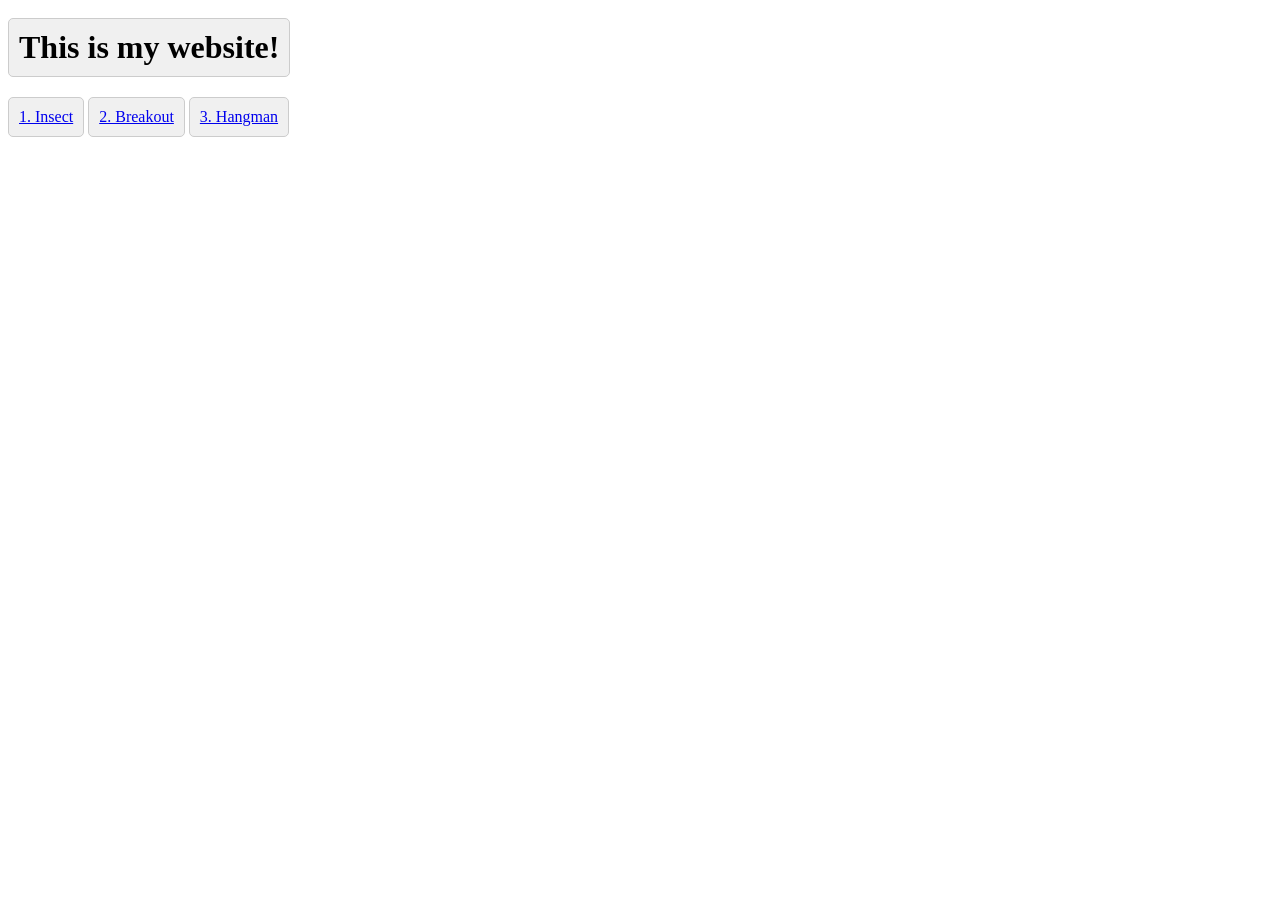
<file: index.html>
<!DOCTYPE html>
<html lang="en">
<head>
    <title>Website1</title>
    <style>
        /* CSS for headings and numbered links */
        h1, h2, h3, h4, h5, h6, .numbered-link {
            padding: 10px;
            margin: 10px 0;
            background-color: #f0f0f0;
            border: 1px solid #ccc;
            border-radius: 5px;
            display: inline-block;
        }
    </style>
    <script>
        // JavaScript for wrapping headings and numbered links in boxes
        document.addEventListener("DOMContentLoaded", function() {
            // Select all headings (h1 to h6) and numbered links
            var headings = document.querySelectorAll("h1, h2, h3, h4, h5, h6");
            var numberedLinks = document.querySelectorAll("a[href^='#']");

            // Wrap headings in boxes
            headings.forEach(function(heading) {
                wrapInBox(heading);
            });

            // Wrap numbered links in boxes
            numberedLinks.forEach(function(link) {
                wrapInBox(link);
            });

            // Function to wrap element in a box
            function wrapInBox(element) {
                // Create a div element for the box
                var box = document.createElement("div");

                // Add CSS class for the box
                box.classList.add("box");

                // Move the element inside the box
                box.appendChild(element.cloneNode(true)); // Cloning to preserve original element

                // Replace the original element with the box
                element.parentNode.replaceChild(box, element);
            }
        });
    </script>
</head>
<body>
    <h1>This is my website!</h1>
    <a href="insect.html" class="numbered-link">1. Insect</a>
    <a href="breakout.html" class="numbered-link">2. Breakout</a>
    <a href="hangman.html" class="numbered-link">3. Hangman</a>
</body>
</html>
</file>
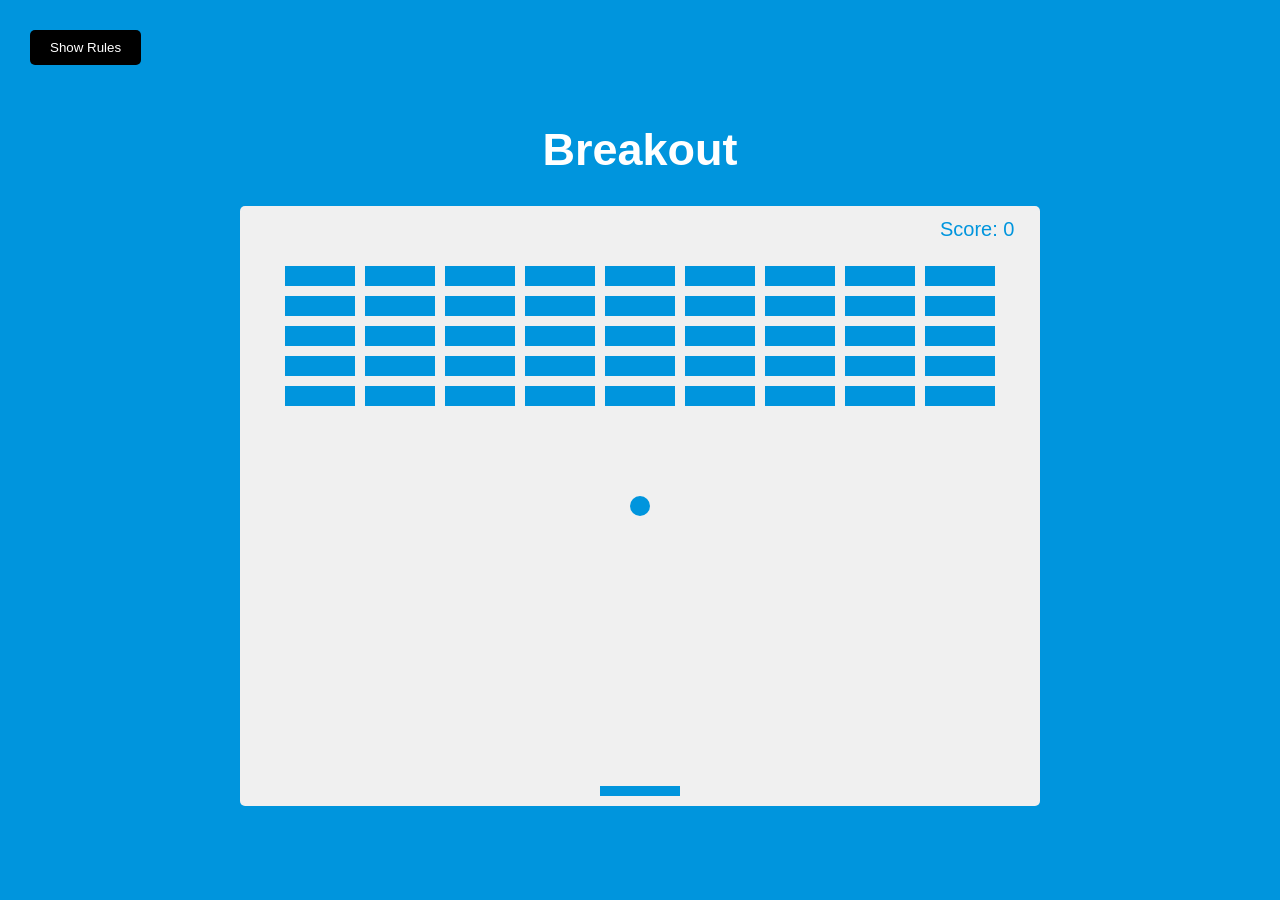
<file: breakout.html>
<!DOCTYPE html>
<html lang="en">
<head>
<meta charset="UTF-8">
<meta name="viewport" content="width=device-width, initial-scale=1.0">
<title>Breakout</title>
<link rel="stylesheet" href="css/breakout.css">
</head>
<body>
<h1>Breakout</h1>
<button id="rules-btn" class="btn rules-btn">Show Rules</button>
<div id="rules" class="rules ">
<h2>How To Play</h2>
<p>Use your right and left keys to move the paddle to bounce the ball up and break blocks.</p>
<p>If you miss the ball, your score and the blocks will reset.</p>
<p>Press S to start the game and r to reset the game.</p>
<button id="close-btn" class="btn">Close</button>
</div>

<canvas id="canvas" width="800" height="600"></canvas>
</body>
<script src="js/breakout.js"></script>
</html>
</file>
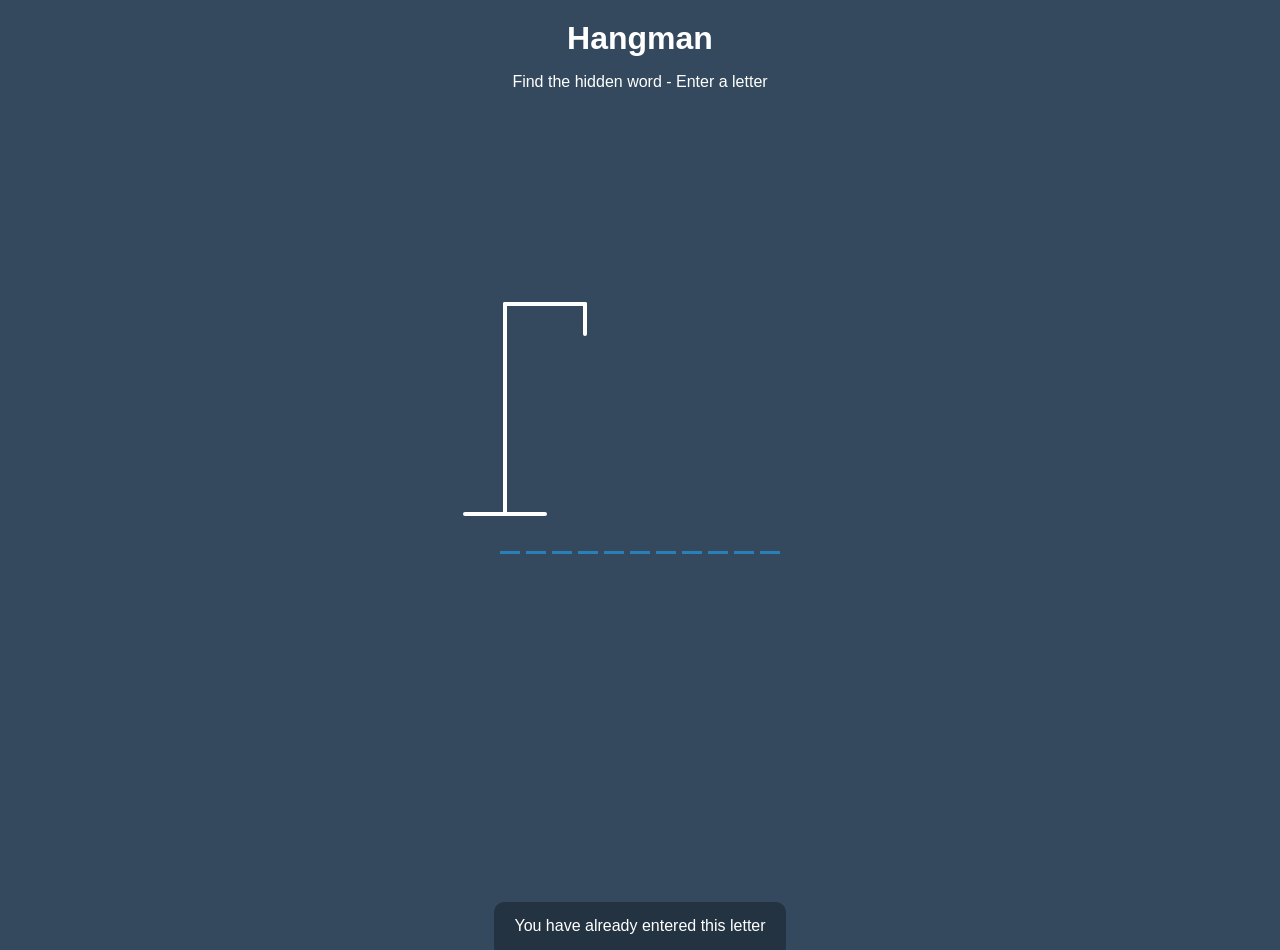
<file: hangman.html>
<!DOCTYPE html>
<html lang="en">
<head>
    <meta charset="UTF-8">
    <meta name="viewport" content="width=device-width, initial-scale=1.0">
    <title>Hangman</title>
    <link rel="stylesheet" href="css/hangman.css">
</head>
<body>
<h1>Hangman</h1>
<p>Find the hidden word - Enter a letter</p>
<div class="game-container">
    <svg height="250" width="200" class="figure-container">
        <!-- rod -->
        <line x1="60" y1="20" x2="140" y2="20"/>
        <line x1="140" y1="20" x2="140" y2="50"/>
        <line x1="60" y1="20" x2="60" y2="230"/>
        <line x1="20" y1="230" x2="100" y2="230"/>

        <!-- head -->
        <circle cx="140" cy="70" r="20" class="figure-part"/>
        <!-- body -->
        <line x1="140" y1="90" x2="140" y2="150" class="figure-part"/>
        <!-- arms -->
        <line x1="140" y1="120" x2="120" y2="100" class="figure-part"/>
        <line x1="140" y1="120" x2="160" y2="100" class="figure-part"/>
        <!-- legs -->
        <line x1="140" y1="150" x2="120" y2="180" class="figure-part"/>
        <line x1="140" y1="150" x2="160" y2="180" class="figure-part"/>
    </svg>
    <div class="wrong-letters-container">
        <div id="wrong-letters"></div>
    </div>
    <div class="word" id="word">
    </div>
</div>
    <!-- Container -->
    <div class="popup-container" id="popup-container">
        <div class="popup">
            <h2 id="final-message"></h2>
            <button id="play-button">Play Again</button>
        </div>
    </div>
    <!-- Notification -->
    <div class="notification-container" id="notification-container">
        <p>You have already entered this letter</p>
    </div>
</body>
<script src="js/hangman.js"></script>
</html>
</file>
<file: css/breakout.css>
* {
    box-sizing: border-box;
}

body {
    background-color: #0095dd;
    display: flex;
    flex-direction: column;
    align-items: center;
    justify-content: center;
    min-height: 100vh;
    margin: 0;
    font-family: Arial, Helvetica, sans-serif;
}

canvas {
    background-color: #f0f0f0;
    display: block;
    border-radius: 5px;
}

h1 {
    font-size: 45px;
    color: white;
}

.btn {
    cursor: pointer;
    border: 0;
    padding: 10px 20px;
    background-color: #000;
    color: white;
    border-radius: 5px;
}

.btn:hover {
    background-color: #222;
}

.btn:active {
    transform: scale(0.98);
}

.rules-btn {
    position: absolute;
    top: 30px;
    left: 30px;
}

.rules {
    position: absolute;
    top: 0;
    left: 0;
    background-color: #333;
    color: white;
    min-height: 100vh;
    width: 400px;
    padding: 20px;
    line-height: 1.5;
    transform: translateX(-400px);
    transition: transform 1s ease-in-out;
}

.rules.show {
    transform: translateX(0);
}
</file>
<file: css/hangman.css>
* {
    box-sizing: border-box;
}

body {
    background-color: #34495e;
    color: #ffffff;
    font-family: Arial, Helvetica, sans-serif;
    display: flex;
    flex-direction: column;
    align-items: center;
    height: 80vh;
    margin: 0;
    overflow: hidden;
}

h1 {
    margin: 20px 0 0;
}

.game-container {
    padding: 20px 30px;
    position: relative;
    margin: auto;
    height: 300px;
    width: 450px;
}

.figure-container {
    fill: transparent;
    stroke: #ffffff;
    stroke-width: 4px;
    stroke-linecap: round;

}

.figure-part{
    display: none;
}

.wrong-letters-container {
    position: absolute;
    top: 20px;
    right: 20px;
    display: flex;
    flex-direction: column;
    text-align: right;
}

.wrong-letters-container p {
    margin: 0 0 5px;
}

.wrong-letters-container span {
    font-size: 24px;
}

.word {
    display: flex;
    position: absolute;
    bottom: 10px;
    left: 50%;
    transform: translateX(-50%);
}

.letter {
    font-size: 30px;
    display: inline-flex;
    align-items: center;
    justify-content: center;
    height: 50px;
    width: 20px;
    margin: 0 3px;
    border-bottom: 3px solid #2980b9;
}

.popup-container {
    background-color: rgba(0,0,0,0.3);
    position: fixed;
    top: 0;
    bottom: 0;
    left: 0;
    right: 0;
    /* display: flex; */
    display: none;
    align-items: center;
    justify-content: center;
}

.popup {
    background: #2980b9;
    border-radius: 5px;
    box-shadow: 0 15px 10px 3px rgba(0,0,0,0.1);
    padding: 20px;
    text-align: center;
}

.popup button {
    cursor: pointer;
    background-color: #ffffff;
    color: #2980b9;
    margin-top: 20px;
    padding: 12px 20px;
    font-size: 16px;
}

.popup button:active{
    transform: scale(0.98);
}

.notification-container {
    background-color: rgba(0,0,0,0.3);
    padding: 15px 20px;
    border-radius: 10px 10px 0 0;
    position: absolute;
    bottom: -50px;
    transition: transform 0.3s ease-in-out;
}

.notification-container p {
    margin: 0;
}

.notification-container.show {
    transform: translateY(-50px);
}
</file>
